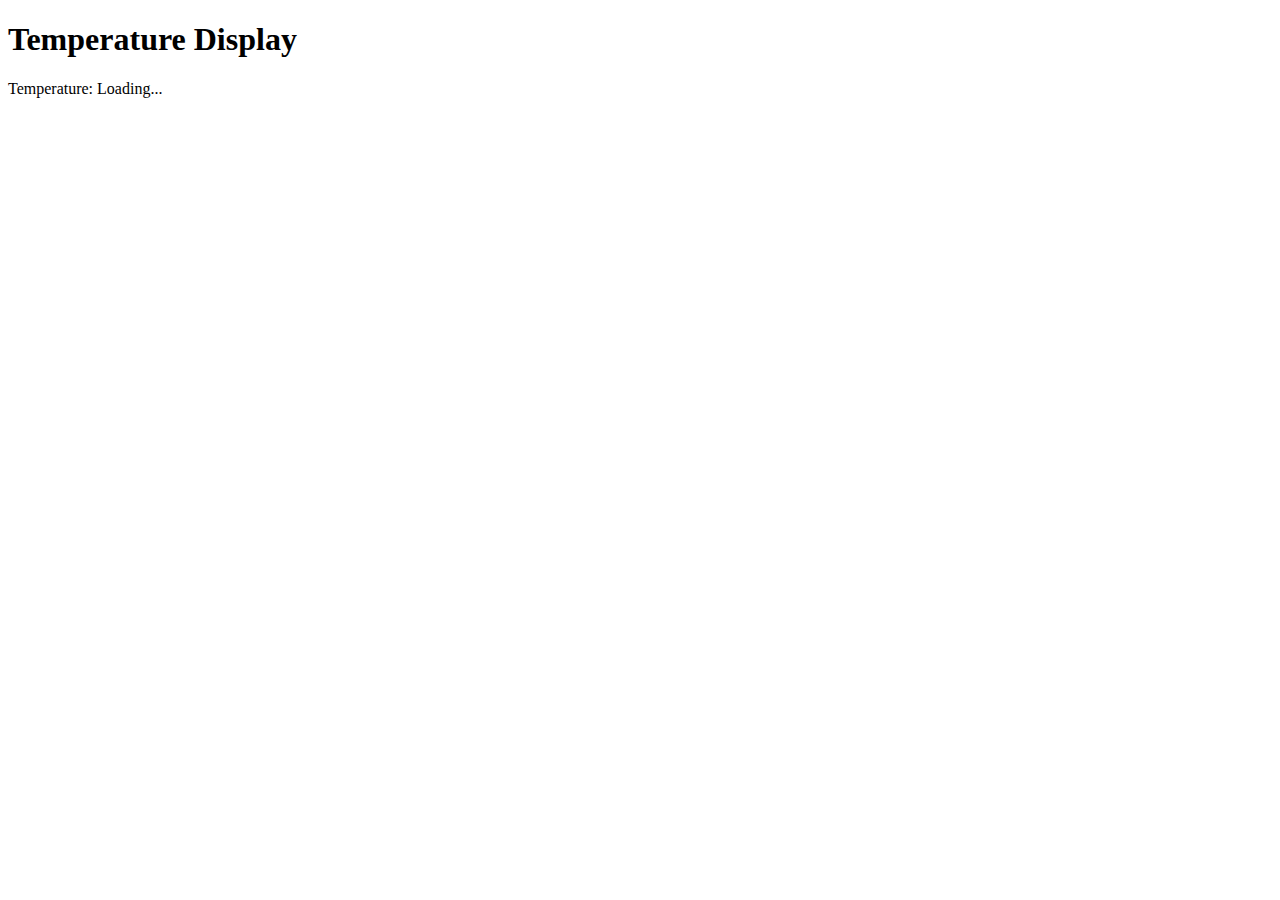
<file: test/index.html>
<!DOCTYPE html>
<html>
<head>
    <title>Temperature Display</title>
</head>
<body>
    <h1>Temperature Display</h1>
    <p>Temperature: <span id="temperature">Loading...</span></p>

    <script>
        // Function to fetch temperature data from ESP8266
        function fetchTemperature() {
            fetch('http://192.168.54.93/temp')
                .then(response => response.text())
                .then(data => {
                    document.getElementById('temperature').textContent = data;
                })
                .catch(error => {
                    console.error('Error fetching temperature data:', error);
                });
        }

        // Fetch temperature data when the page loads
        fetchTemperature();

        // Refresh temperature data every 5 seconds (you can adjust this interval)
        setInterval(fetchTemperature, 5000);
    </script>
</body>
</html>
</file>
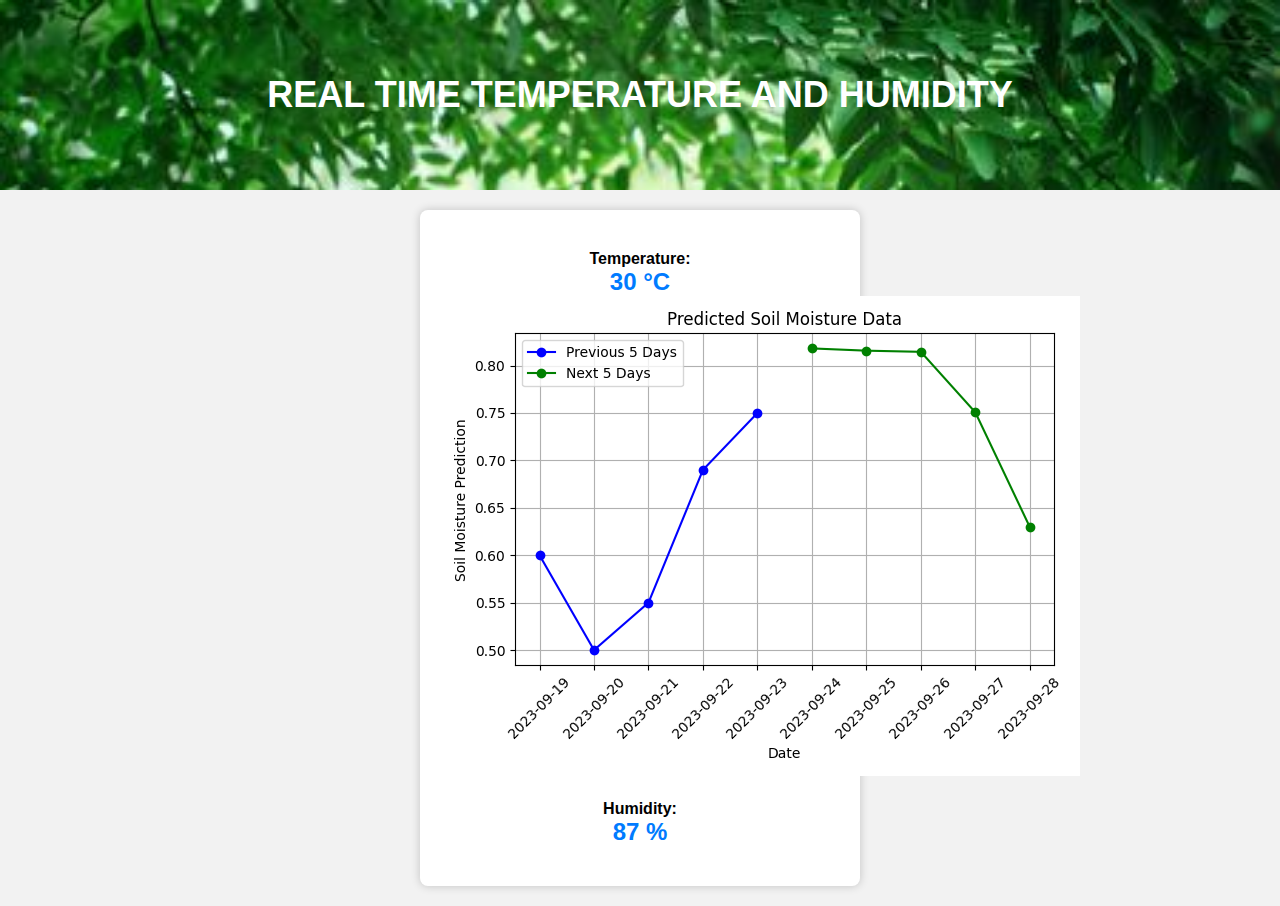
<file: index2.html>
<!DOCTYPE html>
<html lang="en">
<head>
    <meta charset="UTF-8">
    <meta name="viewport" content="width=device-width, initial-scale=1.0">
    <title>Real-Time Temperature and Humidity</title>
    <link rel="stylesheet" href="style2.css">
</head>
<body>
    <header>
        <h1>REAL TIME TEMPERATURE AND HUMIDITY</h1>
    </header>
    <div class="container">
        <div class="data">
            <p>Temperature:</p>
            <span id="temperature">30 °C</span>
            <img src="./static/images/plot.png"></img>
        </div>
        <div class="data">
            <p>Humidity:</p>
            <span id="humidity">87 %</span>
        </div>
    </div>
    <script src="script.js"></script>
</body>
</html>
</file>
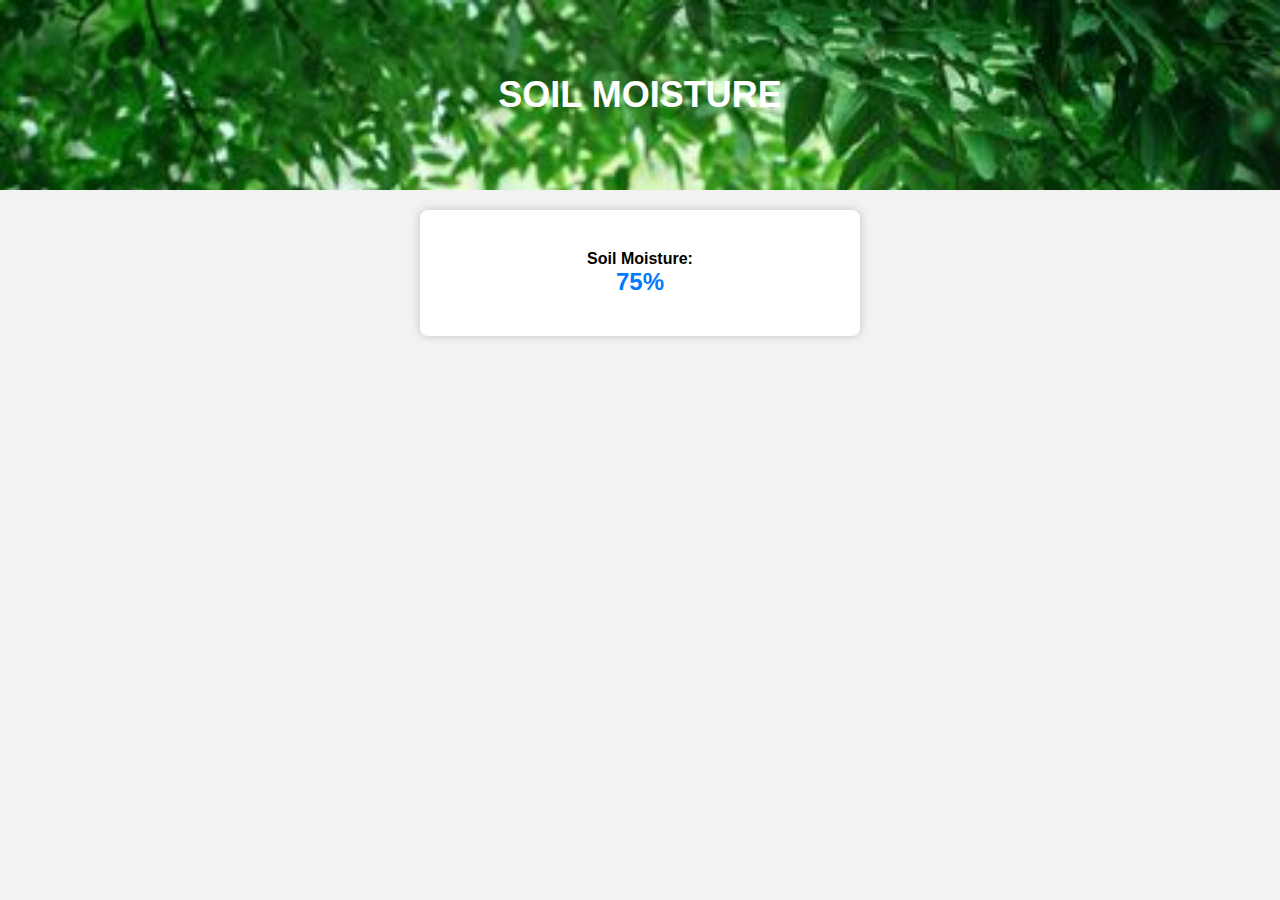
<file: index3.html>
<!DOCTYPE html>
<html lang="en">
<head>
    <meta charset="UTF-8">
    <meta name="viewport" content="width=device-width, initial-scale=1.0">
    <title>Soil Moisture</title>
    <link rel="stylesheet" href="style3.css">
</head>
<body>
    <header>
        <h1>SOIL MOISTURE</h1>
    </header>
    <div class="container">
        <div class="data">
            <p>Soil Moisture:</p>
            <span id="soil-moisture">57 %</span>
        </div>
    </div>
    <script src="script1.js"></script>
</body>
</html>
</file>
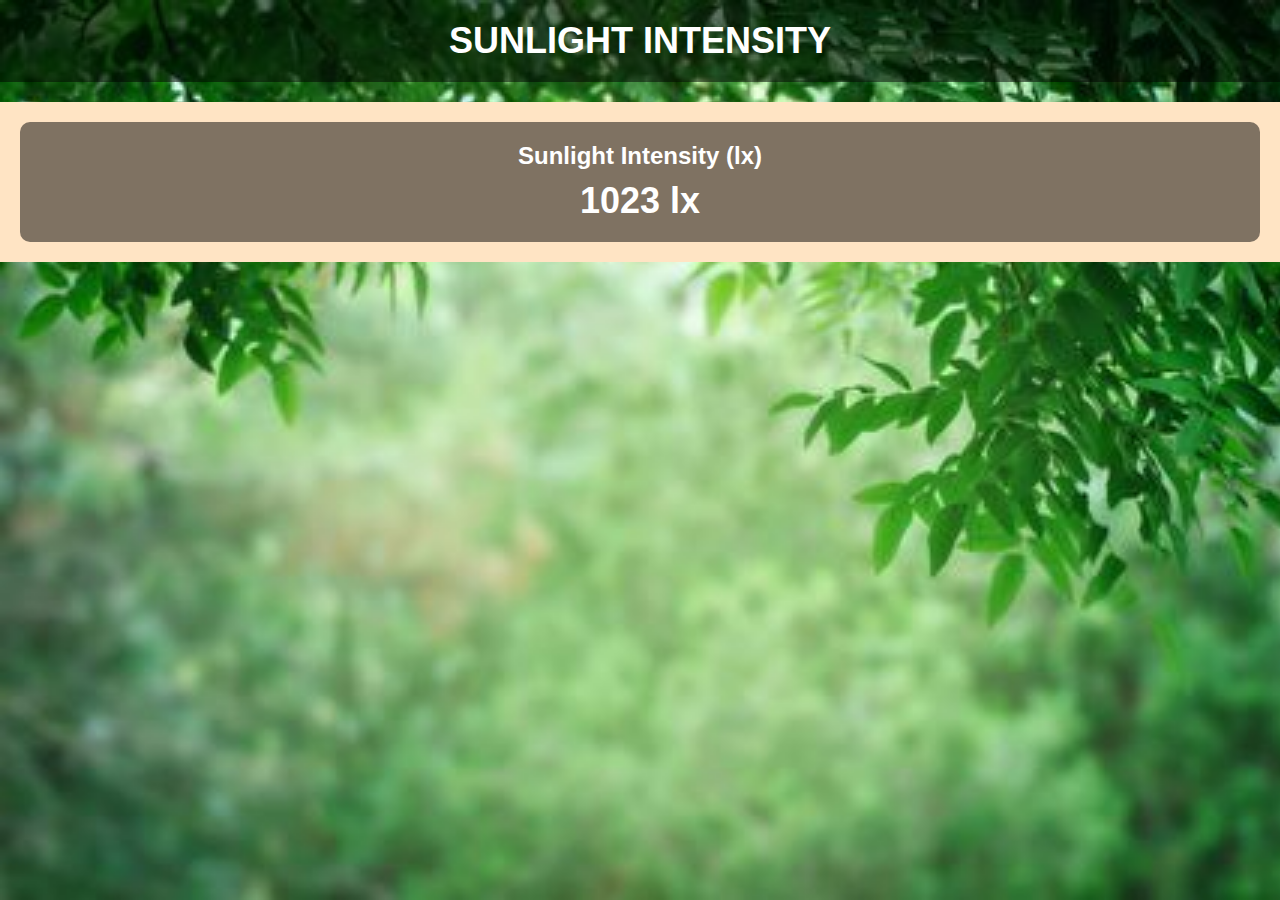
<file: index4.html>
<!DOCTYPE html>
<html lang="en">
<head>
    <meta charset="UTF-8">
    <meta name="viewport" content="width=device-width, initial-scale=1.0">
    <title>SUNLIGHT INTENSITY</title>
    <link rel="stylesheet" href="style4.css">
</head>
<body>
    <header>
        <h1>SUNLIGHT INTENSITY</h1>
    </header>
    <div class="container">
        <div class="sunlight-data">
            <h2>Sunlight Intensity (lx)</h2>
            <div id="sunlight-value">1023 lx</div>
        </div>
    </div>
    <script src="script2.js"></script>
</body>
</html>
</file>
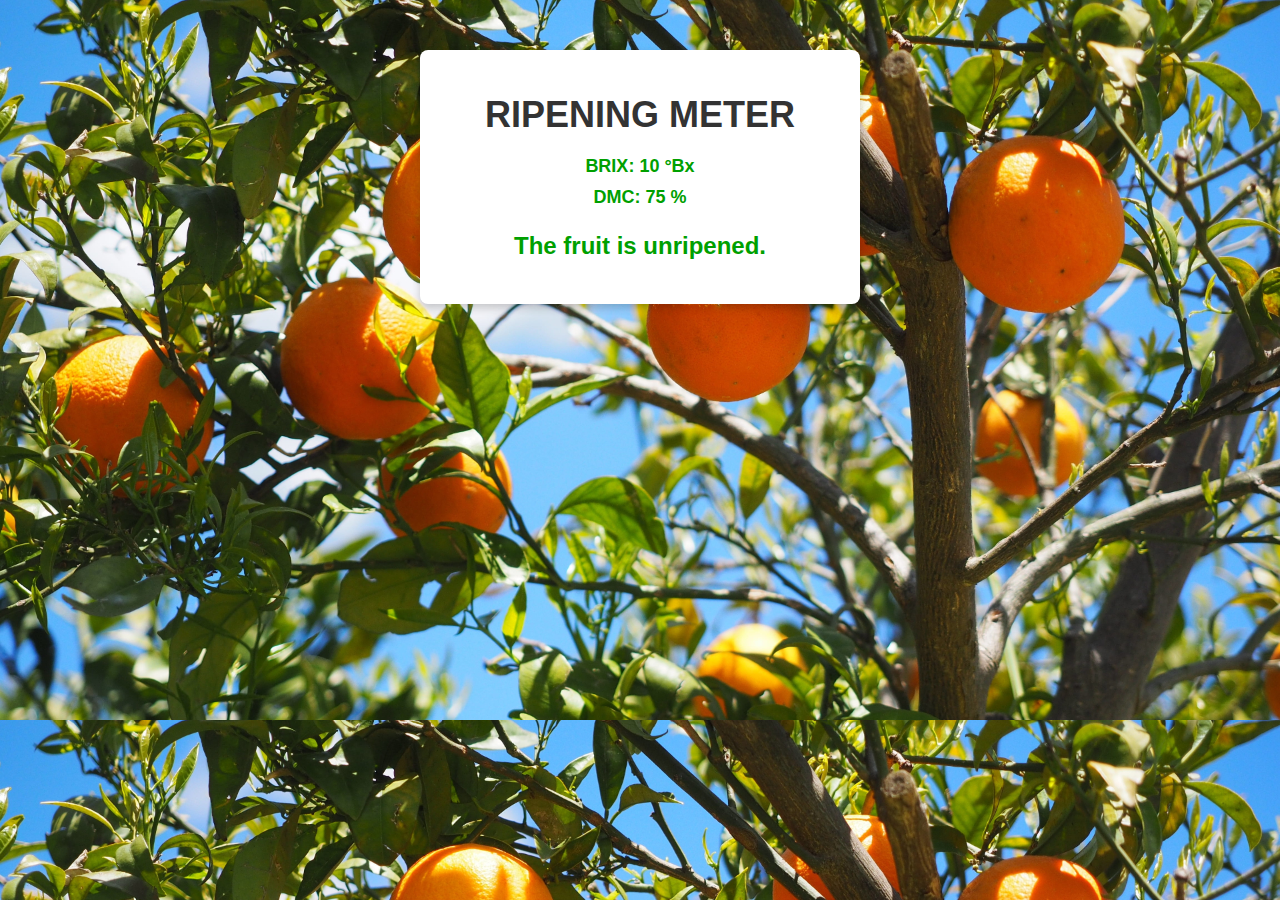
<file: index6.html>
<!DOCTYPE html>
<html lang="en">
<head>
    <meta charset="UTF-8">
    <meta name="viewport" content="width=device-width, initial-scale=1.0">
    <title>Ripening Meter</title>
    <link rel="stylesheet" href="style6.css">
</head>
<body>
    <div class="container">
        <h1>Ripening Meter</h1>
        <div class="meter">
            <p>BRIX: <span id="brix-value">10</span> °Bx</p>
            <p>DMC: <span id="dmc-value">75</span> %</p>
        </div>
        <p id="ripeness-status">The fruit is unripened.</p>
    </div>
</body>
</html>
</file>
<file: style6.css>
body {
    font-family: 'Segoe UI', Tahoma, Geneva, Verdana, sans-serif;
    background-image: url('fruit\ photo.jpg'); /* Set a background image */
    background-size:cover;
    background-color: #f4f4f4;
    text-align: center;
    margin: 0;
    padding: 0;
}

.container {
    background-color: #ffffff;
    border-radius: 8px;
    padding: 20px;
    box-shadow: 0 4px 8px rgba(0, 0, 0, 0.2);
    max-width: 400px;
    margin: 0 auto;
    margin-top: 50px;
    transition: transform 0.3s ease;
}

.container:hover {
    transform: scale(1.02);
}

h1 {
    font-size: 36px;
    color: #333;
    margin-bottom: 20px;
    text-transform: uppercase;
}

.meter {
    margin-top: 20px;
    font-size: 18px;
}

.meter p {
    margin: 10px 0;
    font-weight: bold;
    color: #00a000; /* Green */
}

#ripeness-status {
    font-size: 24px;
    color: #00a000; /* Green */
    font-weight: bold;
}

/* Button styles for future enhancements */
.button {
    display: inline-block;
    background-color: #00a000; /* Green */
    color: #fff;
    border: none;
    border-radius: 4px;
    padding: 10px 20px;
    font-size: 18px;
    cursor: pointer;
    margin-top: 20px;
    text-transform: uppercase;
    transition: background-color 0.3s ease;
}

.button:hover {
    background-color: #008000; /* Darker green on hover */
}
</file>
<file: style2.css>
/* Reset default styles */
body {
    margin: 0;
    padding: 0;
    background-color: #f2f2f2;
    font-family: Arial, sans-serif;
}

/* Header styles */
header {
    background-image: url('greenbg.jpg'); /* Set a background image */
    background-size: cover;
    text-align: center;
    padding: 50px;
    color: #fff;
}

header h1 {
    font-size: 36px;
}

/* Container styles */
.container {
    text-align: center;
    background-color: #fff;
    border-radius: 8px;
    box-shadow: 0 0 10px rgba(0, 0, 0, 0.2);
    padding: 20px;
    margin: 20px auto;
    max-width: 400px;
}

/* Data display styles */
.data {
    margin: 20px 0;
}

.data p {
    font-weight: bold;
    margin: 0;
}

/* Temperature and humidity values styles */
#temperature,
#humidity {
    font-size: 24px;
    color: #007BFF;
    font-weight: bold;
}

/* Loading text style */
#temperature::after,
#humidity::after {
    /* content: "Loading..."; */
    font-style: italic;
    color: #999;
}

/* Add interactivity */
button {
    background-color: #007BFF;
    color: #fff;
    padding: 10px 20px;
    border: none;
    border-radius: 5px;
    cursor: pointer;
}

button:hover {
    background-color: #0056b3;
}
</file>
<file: style3.css>
/* Reset default styles */
body {
    margin: 0;
    padding: 0;
    background-color: #f2f2f2;
    font-family: Arial, sans-serif;
}

/* Header styles */
header {
    background-image: url('greenbg.jpg'); /* Set a background image */
    background-size: cover;
    text-align: center;
    padding: 50px;
    color: #fff;
}

header h1 {
    font-size: 36px;
}

/* Container styles */
.container {
    text-align: center;
    background-color: #fff;
    border-radius: 8px;
    box-shadow: 0 0 10px rgba(0, 0, 0, 0.2);
    padding: 20px;
    margin: 20px auto;
    max-width: 400px;
}

/* Data display styles */
.data {
    margin: 20px 0;
}

.data p {
    font-weight: bold;
    margin: 0;
}

/* Soil moisture value styles */
#soil-moisture {
    font-size: 24px;
    color: #007BFF;
    font-weight: bold;
}

/* Loading text style */
#soil-moisture::after {
    font-style: italic;
    color: #999;
}

/* Refresh button style */
#refresh-button {
    background-color: #007BFF;
    color: #fff;
    padding: 10px 20px;
    border: none;
    border-radius: 5px;
    cursor: pointer;
}

#refresh-button:hover {
    background-color: #0056b3;
}
</file>
<file: style4.css>
/* Reset default styles */
body {
    background-image: url('greenbg.jpg'); /* Set your background image */
    background-size: cover;
    background-repeat: no-repeat;
    background-attachment: fixed;
    font-family: Arial, sans-serif;
    color: #fff;
    margin: 0;
    padding: 0;
}

/* Header styles */
header {
    text-align: center;
    padding: 20px;
    background-color: rgba(0, 0, 0, 0.5);
}

header h1 {
    font-size: 36px;
    margin: 0;
    padding: 0;
}

/* Container styles */
.container {
    text-align: center;
    background-color: bisque;
    padding: 20px;
    margin-top: 20px;
}

/* Sunlight data styles */
.sunlight-data {
    background-color: rgba(0, 0, 0, 0.5);
    padding: 20px;
    border-radius: 10px;
}

h2 {
    font-size: 24px;
    margin: 0;
    padding: 0;
    color: #fff; /* Text color */
}

#sunlight-value {
    font-size: 36px;
    font-weight: bold;
    margin-top: 10px;
    color: #fff; /* Text color */
}

#generate-button {
    background: linear-gradient(to bottom, #4CAF50, #45a049); /* Gradient background */
    border: none;
    color: white;
    padding: 10px 20px;
    text-align: center;
    text-decoration: none;
    display: inline-block;
    font-size: 18px;
    border-radius: 5px;
    cursor: pointer;
    margin-top: 20px;
}

#generate-button:hover {
    background: linear-gradient(to bottom, #45a049, #4CAF50); /* Gradient background on hover */
}
</file>
